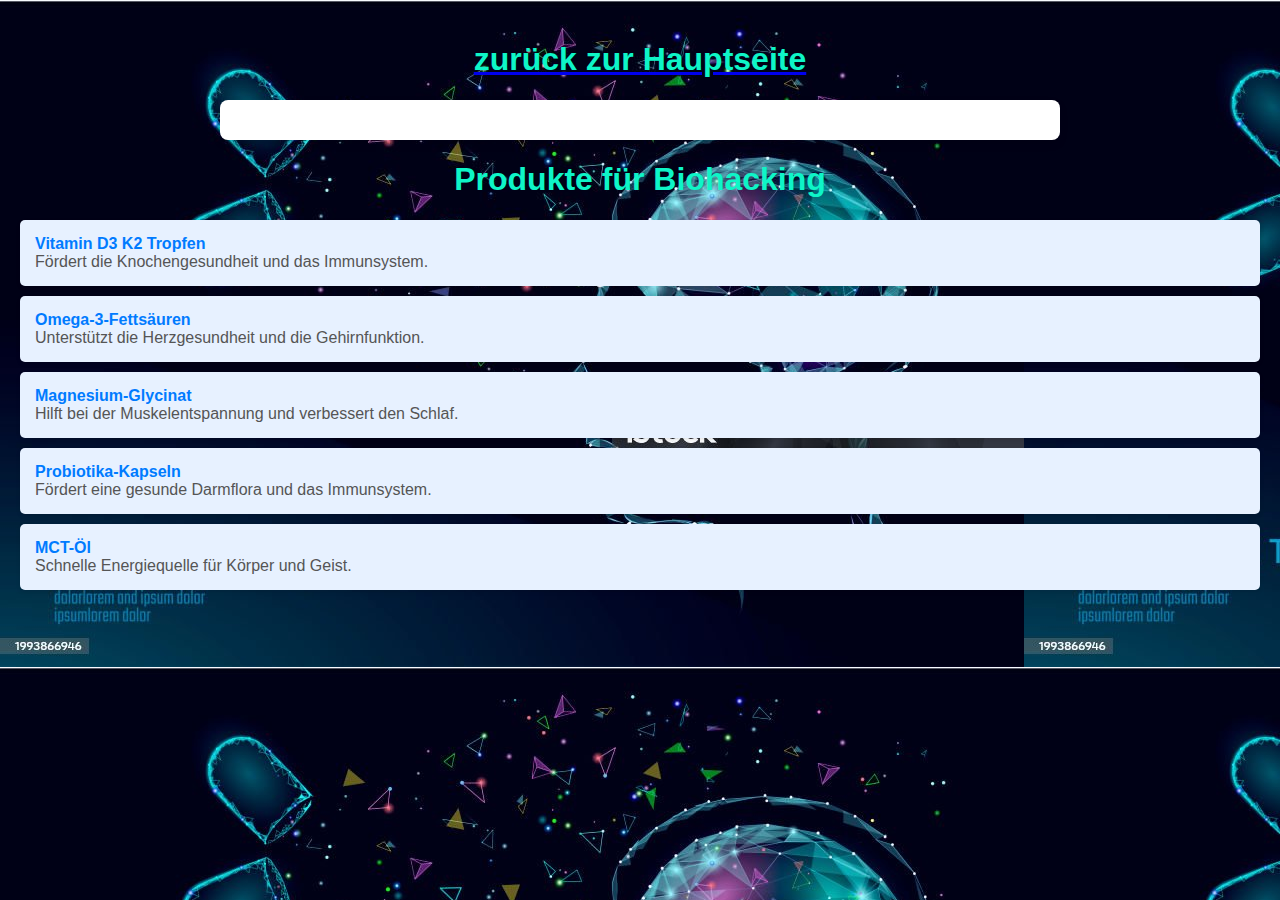
<file: index2.html>
<!DOCTYPE html>
<html lang="en">
<head>
    <meta charset="UTF-8">
    <meta name="viewport" content="width=device-width, initial-scale=1.0">
    <title>Produkte</title>
    <link rel="stylesheet" href="style1.css">
</head>
<body>
    <a href="index.html"> <h1> zurück zur Hauptseite</h1></a>
    <div class="container"></div>
        <h1>Produkte für Biohacking</h1>
        <ul>
            <li>
                <div class="product-name">Vitamin D3 K2 Tropfen</div>
                <div class="product-description">Fördert die Knochengesundheit und das Immunsystem.</div>
            </li>
            <li>
                <div class="product-name">Omega-3-Fettsäuren</div>
                <div class="product-description">Unterstützt die Herzgesundheit und die Gehirnfunktion.</div>
            </li>
            <li>
                <div class="product-name">Magnesium-Glycinat</div>
                <div class="product-description">Hilft bei der Muskelentspannung und verbessert den Schlaf.</div>
            </li>
            <li>
                <div class="product-name">Probiotika-Kapseln</div>
                <div class="product-description">Fördert eine gesunde Darmflora und das Immunsystem.</div>
            </li>
            <li>
                <div class="product-name">MCT-Öl</div>
                <div class="product-description">Schnelle Energiequelle für Körper und Geist.</div>
            </li>
        </ul>
    </div>
</body>
</html>
</file>
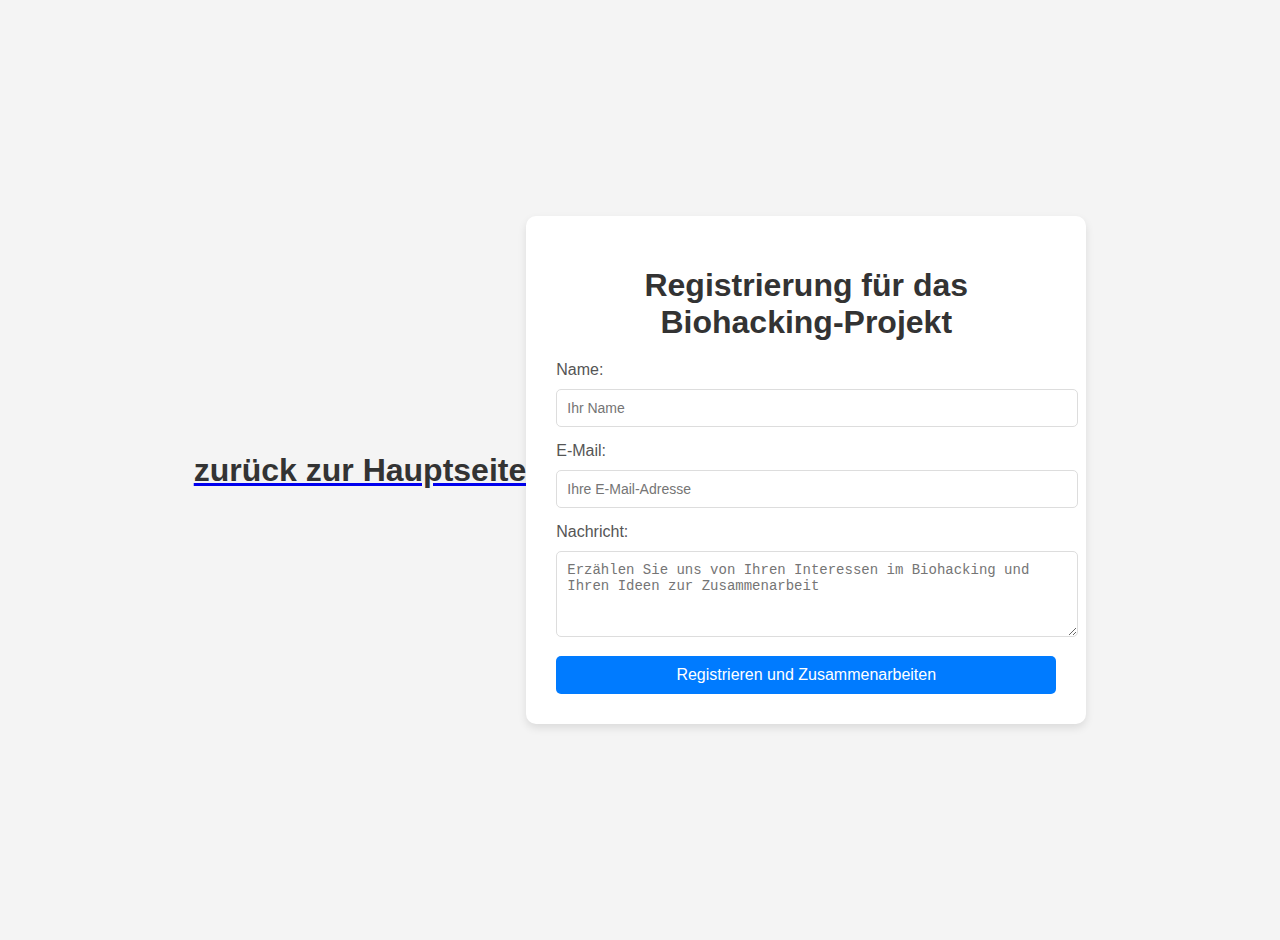
<file: index3.html>
<!DOCTYPE html>
<html lang="en">

<head>
    <meta charset="UTF-8">
    <meta name="viewport" content="width=device-width, initial-scale=1.0">
    <title>Document</title>
    <link rel="stylesheet" href="style2.css">
</head>

<body> <a href="index.html">
        <h1> zurück zur Hauptseite</h1>
    </a>
    <div class="container">
        <h1>Registrierung für das Biohacking-Projekt</h1>
        <form action="#" method="post">
            <label for="name">Name:</label>
            <input type="text" id="name" name="name" placeholder="Ihr Name" required>

            <label for="email">E-Mail:</label>
            <input type="email" id="email" name="email" placeholder="Ihre E-Mail-Adresse" required>

            <label for="message">Nachricht:</label>
            <textarea id="message" name="message" rows="4"
                placeholder="Erzählen Sie uns von Ihren Interessen im Biohacking und Ihren Ideen zur Zusammenarbeit"
                required></textarea>

            <input type="submit" value="Registrieren und Zusammenarbeiten">
        </form>
    </div>
</body>

</html>
</file>
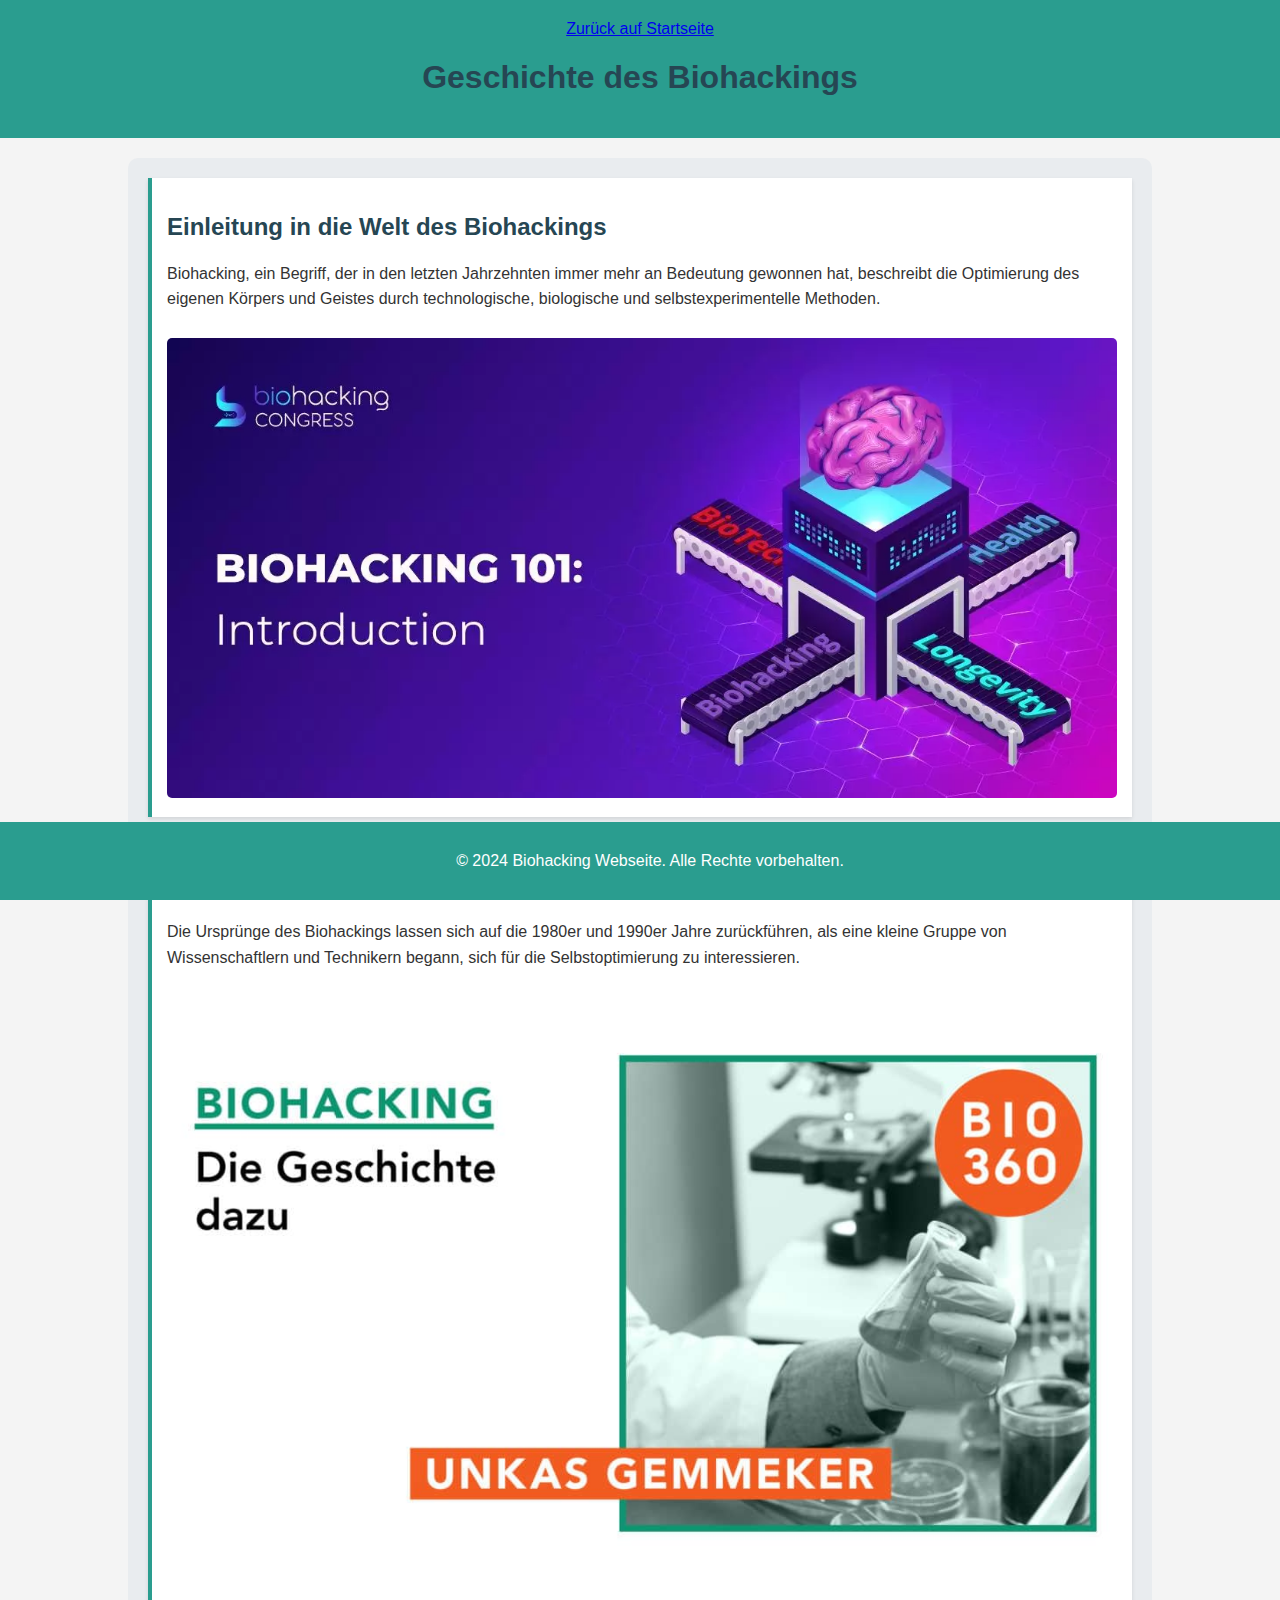
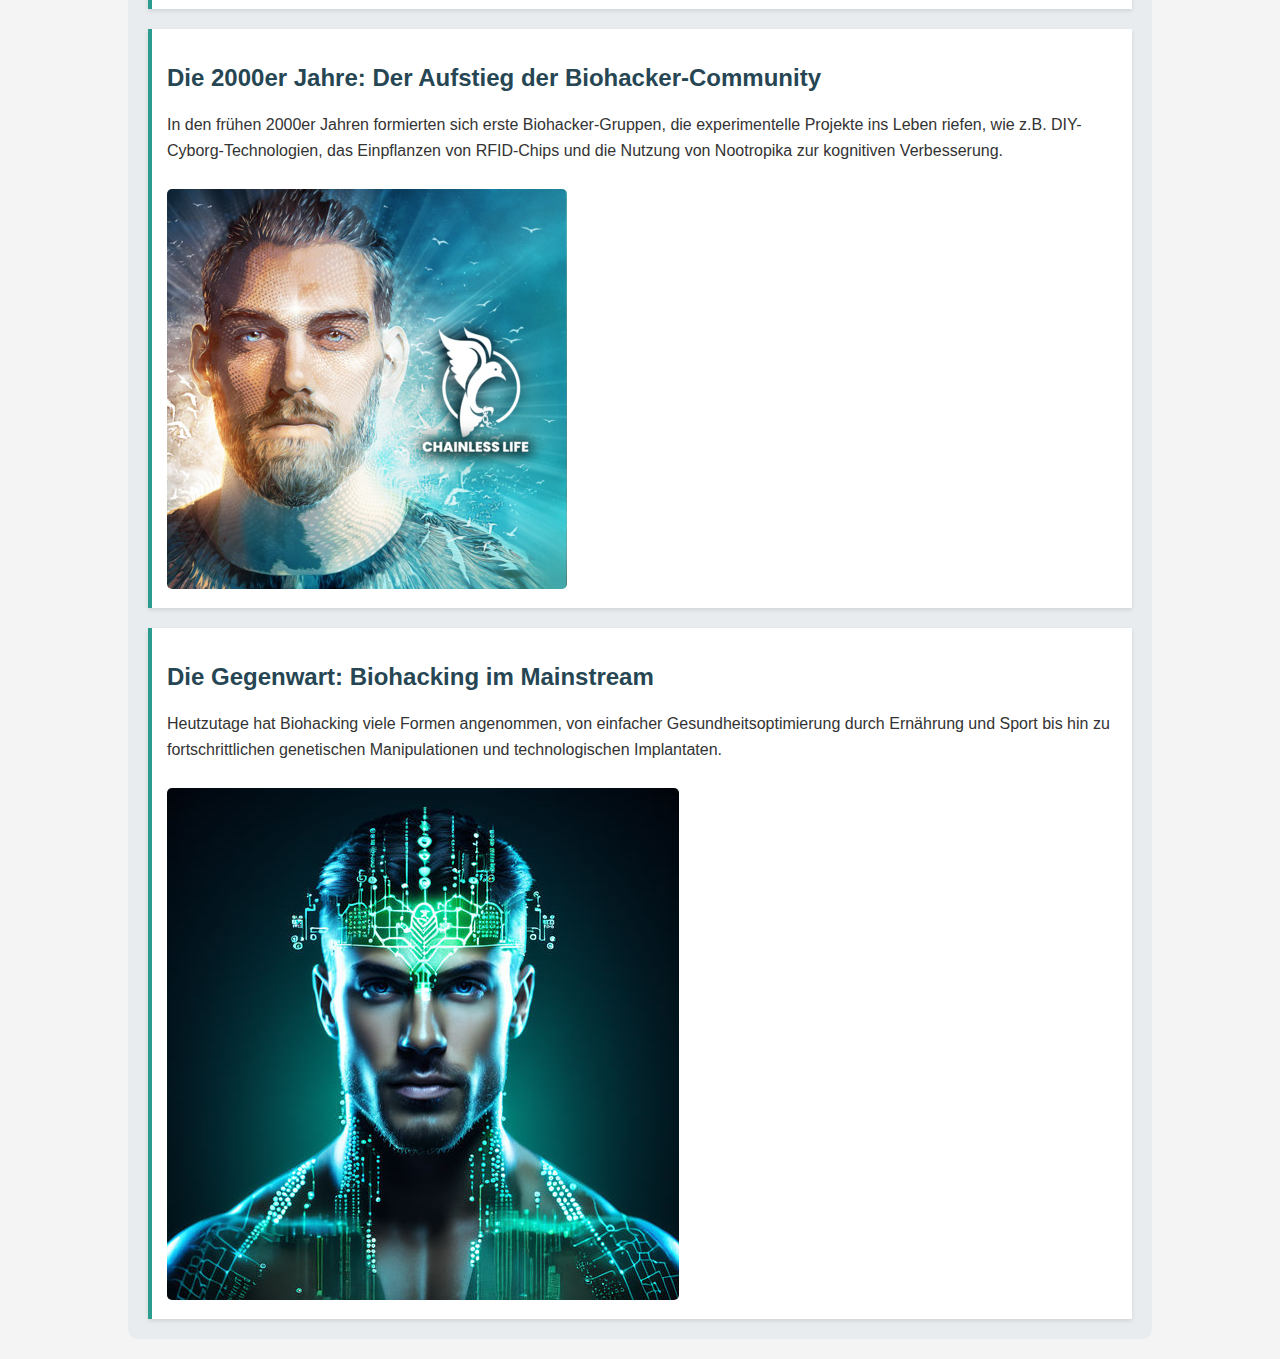
<file: index4.html>
<!DOCTYPE html>
<html lang="en">

<head>
    <meta charset="UTF-8">
    <meta name="viewport" content="width=device-width, initial-scale=1.0">
    <title>Document</title>
    <link rel="stylesheet" href="style3.css">
</head>

<body>
    <header><a href="index.html">Zurück auf Startseite</a>
        <h1>Geschichte des Biohackings</h1>
    </header>

    <div class="container">
        <section class="timeline">
            <div class="timeline-entry">
                <h2>Einleitung in die Welt des Biohackings</h2>
                <p>Biohacking, ein Begriff, der in den letzten Jahrzehnten immer mehr an Bedeutung gewonnen hat,
                    beschreibt die Optimierung des eigenen Körpers und Geistes durch technologische, biologische und
                    selbstexperimentelle Methoden.</p>
                <img src="Bild/intro.webp" alt="Einführung in Biohacking">
            </div>
            <div class="timeline-entry">
                <h2>Frühe Anfänge</h2>
                <p>Die Ursprünge des Biohackings lassen sich auf die 1980er und 1990er Jahre zurückführen, als eine
                    kleine Gruppe von Wissenschaftlern und Technikern begann, sich für die Selbstoptimierung zu
                    interessieren.</p>
                <img src="Bild/intro2.jpg" alt="Frühe Biohacking-Experimente">
            </div>
            <div class="timeline-entry">
                <h2>Die 2000er Jahre: Der Aufstieg der Biohacker-Community</h2>
                <p>In den frühen 2000er Jahren formierten sich erste Biohacker-Gruppen, die experimentelle Projekte ins
                    Leben riefen, wie z.B. DIY-Cyborg-Technologien, das Einpflanzen von RFID-Chips und die Nutzung von
                    Nootropika zur kognitiven Verbesserung.</p>
                <img src="Bild/aufsteig.jpg" alt="Aufstieg der Biohacker-Community">
            </div>
            <div class="timeline-entry">
                <h2>Die Gegenwart: Biohacking im Mainstream</h2>
                <p>Heutzutage hat Biohacking viele Formen angenommen, von einfacher Gesundheitsoptimierung durch
                    Ernährung und Sport bis hin zu fortschrittlichen genetischen Manipulationen und technologischen
                    Implantaten.</p>
                <img src="Bild/modern.jpg" alt="Modernes Biohacking">
            </div>
        </section>
    </div>

    <footer>
        <p>&copy; 2024 Biohacking Webseite. Alle Rechte vorbehalten.</p>
    </footer>
</body>

</html>
</file>
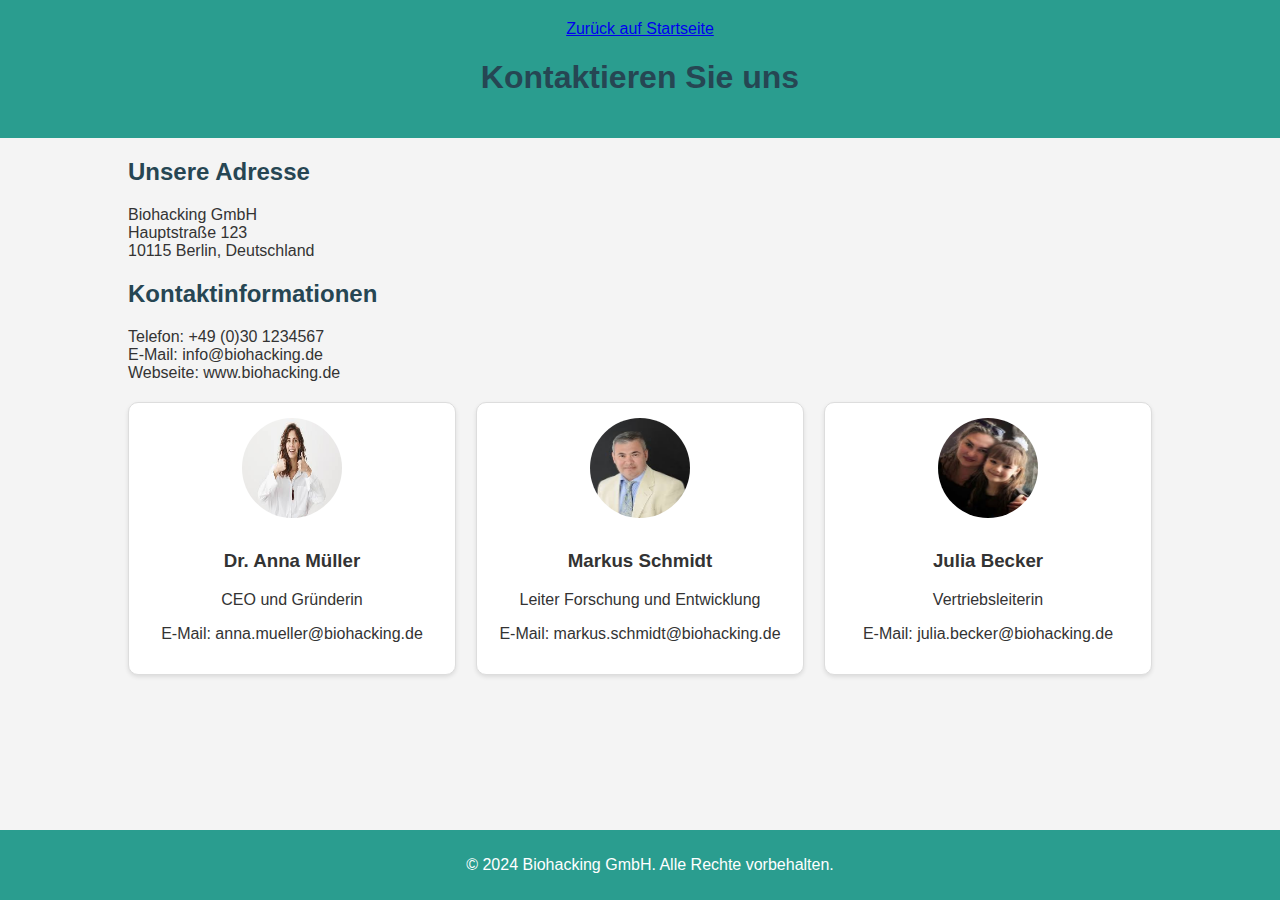
<file: kontakt.html>
<!DOCTYPE html>
<html lang="en">

<head>
    <meta charset="UTF-8">
    <meta name="viewport" content="width=device-width, initial-scale=1.0">
    <title>Kontakt</title>
    <link rel="stylesheet" href="kontakt.css">
</head>

<body>
    <header><a href="index.html">Zurück auf Startseite</a>
        <h1>Kontaktieren Sie uns</h1>
    </header>

    <div class="container">
        <section class="contact-info">
            <h2>Unsere Adresse</h2>
            <p>Biohacking GmbH<br>
                Hauptstraße 123<br>
                10115 Berlin, Deutschland</p>

            <h2>Kontaktinformationen</h2>
            <p>Telefon: +49 (0)30 1234567<br>
                E-Mail: info@biohacking.de<br>
                Webseite: www.biohacking.de</p>
        </section>

        <section class="contact-section">
            <div class="contact-card">
                <img src="Bild/sabrina.jfif" alt="Kontaktperson 1">
                <h3>Dr. Anna Müller</h3>
                <p>CEO und Gründerin</p>
                <p>E-Mail: anna.mueller@biohacking.de</p>
            </div>
            <div class="contact-card">
                <img src="Bild/jsmes.jfif" alt="Kontaktperson 2">
                <h3>Markus Schmidt</h3>
                <p>Leiter Forschung und Entwicklung</p>
                <p>E-Mail: markus.schmidt@biohacking.de</p>
            </div>
            <div class="contact-card">
                <img src="Bild/kliet.jfif" alt="Kontaktperson 3">
                <h3>Julia Becker</h3>
                <p>Vertriebsleiterin</p>
                <p>E-Mail: julia.becker@biohacking.de</p>
            </div>
        </section>
    </div>

    <footer>
        <p>&copy; 2024 Biohacking GmbH. Alle Rechte vorbehalten.</p>
    </footer>
</body>

</html>
</file>
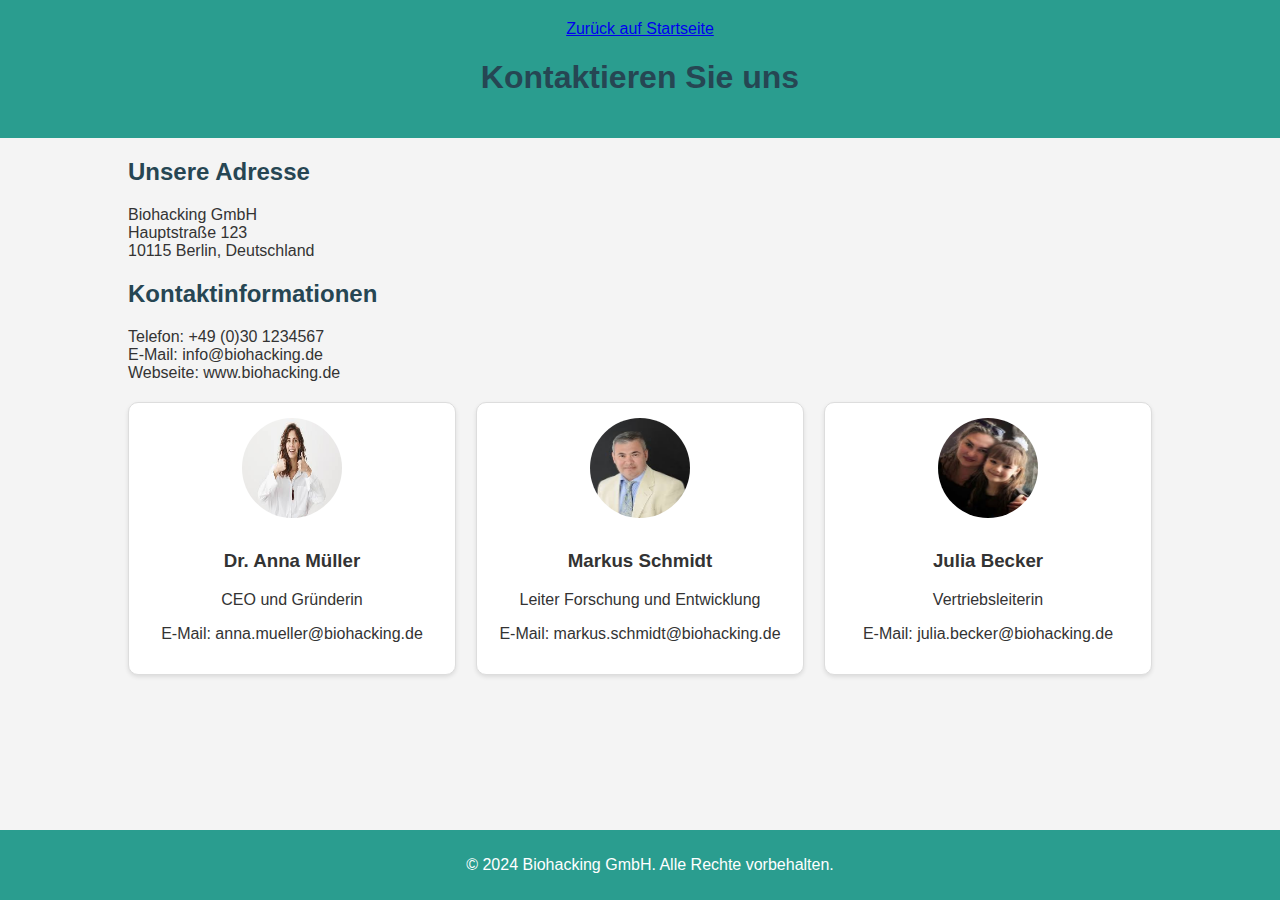
<file: Bild/kontakt.html>
<!DOCTYPE html>
<html lang="en">
<head>
    <meta charset="UTF-8">
    <meta name="viewport" content="width=device-width, initial-scale=1.0">
    <title>Kontakt</title>
    <link rel="stylesheet" href="kontakt.css">
</head>
<body>
    <header><a href="index.html">Zurück auf Startseite</a>
        <h1>Kontaktieren Sie uns</h1>
    </header>
    
    <div class="container">
        <section class="contact-info">
            <h2>Unsere Adresse</h2>
            <p>Biohacking GmbH<br>
               Hauptstraße 123<br>
               10115 Berlin, Deutschland</p>
            
            <h2>Kontaktinformationen</h2>
            <p>Telefon: +49 (0)30 1234567<br>
               E-Mail: info@biohacking.de<br>
               Webseite: www.biohacking.de</p>
        </section>
    
        <section class="contact-section">
            <div class="contact-card">
                <img src="Bild/sabrina.jfif" alt="Kontaktperson 1">
                <h3>Dr. Anna Müller</h3>
                <p>CEO und Gründerin</p>
                <p>E-Mail: anna.mueller@biohacking.de</p>
            </div>
            <div class="contact-card">
                <img src="Bild/jsmes.jfif" alt="Kontaktperson 2">
                <h3>Markus Schmidt</h3>
                <p>Leiter Forschung und Entwicklung</p>
                <p>E-Mail: markus.schmidt@biohacking.de</p>
            </div>
            <div class="contact-card">
                <img src="Bild/kliet.jfif" alt="Kontaktperson 3">
                <h3>Julia Becker</h3>
                <p>Vertriebsleiterin</p>
                <p>E-Mail: julia.becker@biohacking.de</p>
            </div>
        </section>
    </div>
    
    <footer>
        <p>&copy; 2024 Biohacking GmbH. Alle Rechte vorbehalten.</p>
    </footer>
</body>
</html>
</file>
<file: style1.css>
body {
    font-family: Arial, sans-serif;
    background-image: url(Bild/brain.jpg);
    margin: 0;
    padding: 20px;
}
.container {
    max-width: 800px;
    margin: 0 auto;
    padding: 20px;
    background-color: #ffffff;
    border-radius: 8px;
    box-shadow: 0 4px 8px rgba(0, 0, 0, 0.1);
}
h1 {
    text-align: center;
    color: #0ef5c7;
}
ul {
    list-style-type: none;
    padding: 0;
}
li {
    background-color: #e7f1ff;
    margin: 10px 0;
    padding: 15px;
    border-radius: 5px;
    box-shadow: 0 2px 4px rgba(0, 0, 0, 0.1);
}
.product-name {
    font-weight: bold;
    color: #007BFF;
}
.product-description {
    color: #555;
}
</file>
<file: style2.css>
body {
    font-family: Arial, sans-serif;
    background-color: #f4f4f4;
    margin: 0;
    padding: 20px;
    display: flex;
    justify-content: center;
    align-items: center;
    height: 100vh;
}

.container {
    width: 90%;
    max-width: 500px;
    background-color: #ffffff;
    padding: 30px;
    border-radius: 10px;
    box-shadow: 0 4px 8px rgba(0, 0, 0, 0.1);
}

h1 {
    text-align: center;
    color: #333;
    margin-bottom: 20px;
}

label {
    display: block;
    margin-bottom: 10px;
    color: #555;
}

input[type="text"],
input[type="email"],
textarea {
    width: 100%;
    padding: 10px;
    margin-bottom: 15px;
    border: 1px solid #ddd;
    border-radius: 5px;
    font-size: 14px;
}

input[type="submit"] {
    width: 100%;
    background-color: #007BFF;
    color: white;
    padding: 10px;
    border: none;
    border-radius: 5px;
    font-size: 16px;
    cursor: pointer;
    transition: background-color 0.3s ease;
}

input[type="submit"]:hover {
    background-color: #0056b3;
}
</file>
<file: style3.css>
body {
    font-family: 'Arial', sans-serif;
    margin: 0;
    padding: 0;
    background-color: #f4f4f4;
    color: #333;
}

header {
    background-color: #2a9d8f;
    color: white;
    padding: 20px;
    text-align: center;
}

.container {
    width: 80%;
    margin: 20px auto;
}

h1,
h2 {
    color: #264653;
}

p {
    line-height: 1.6;
}

.timeline {
    display: flex;
    flex-direction: column;
    gap: 20px;
    padding: 20px;
    background-color: #e9ecef;
    border-radius: 10px;
}

.timeline-entry {
    padding: 15px;
    background-color: white;
    border-left: 4px solid #2a9d8f;
    box-shadow: 0 2px 4px rgba(0, 0, 0, 0.1);
}

.timeline-entry img {
    max-width: 100%;
    height: auto;
    margin-top: 10px;
    border-radius: 5px;
}

footer {
    text-align: center;
    padding: 10px;
    background-color: #2a9d8f;
    color: white;
    position: fixed;
    bottom: 0;
    width: 100%;
}
</file>
<file: kontakt.css>
body {
    font-family: 'Arial', sans-serif;
    margin: 0;
    padding: 0;
    background-color: #f4f4f4;
    color: #333;
}

header {
    background-color: #2a9d8f;
    color: white;
    padding: 20px;
    text-align: center;
}

.container {
    width: 80%;
    margin: 20px auto;
}

h1,
h2 {
    color: #264653;
}

.contact-section {
    display: flex;
    flex-wrap: wrap;
    gap: 20px;
    margin-top: 20px;
}

.contact-card {
    flex: 1;
    min-width: 250px;
    padding: 15px;
    background-color: white;
    border: 1px solid #ddd;
    border-radius: 10px;
    box-shadow: 0 2px 4px rgba(0, 0, 0, 0.1);
    text-align: center;
}

.contact-card img {
    width: 100px;
    height: 100px;
    border-radius: 50%;
    margin-bottom: 10px;
}

.contact-info {
    text-align: left;
}

footer {
    text-align: center;
    padding: 10px;
    background-color: #2a9d8f;
    color: white;
    position: fixed;
    bottom: 0;
    width: 100%;
}
</file>
<file: Bild/kontakt.css>
body {
    font-family: 'Arial', sans-serif;
    margin: 0;
    padding: 0;
    background-color: #f4f4f4;
    color: #333;
}
header {
    background-color: #2a9d8f;
    color: white;
    padding: 20px;
    text-align: center;
}
.container {
    width: 80%;
    margin: 20px auto;
}
h1, h2 {
    color: #264653;
}
.contact-section {
    display: flex;
    flex-wrap: wrap;
    gap: 20px;
    margin-top: 20px;
}
.contact-card {
    flex: 1;
    min-width: 250px;
    padding: 15px;
    background-color: white;
    border: 1px solid #ddd;
    border-radius: 10px;
    box-shadow: 0 2px 4px rgba(0, 0, 0, 0.1);
    text-align: center;
}
.contact-card img {
    width: 100px;
    height: 100px;
    border-radius: 50%;
    margin-bottom: 10px;
}
.contact-info {
    text-align: left;
}
footer {
    text-align: center;
    padding: 10px;
    background-color: #2a9d8f;
    color: white;
    position: fixed;
    bottom: 0;
    width: 100%;
}
</file>
